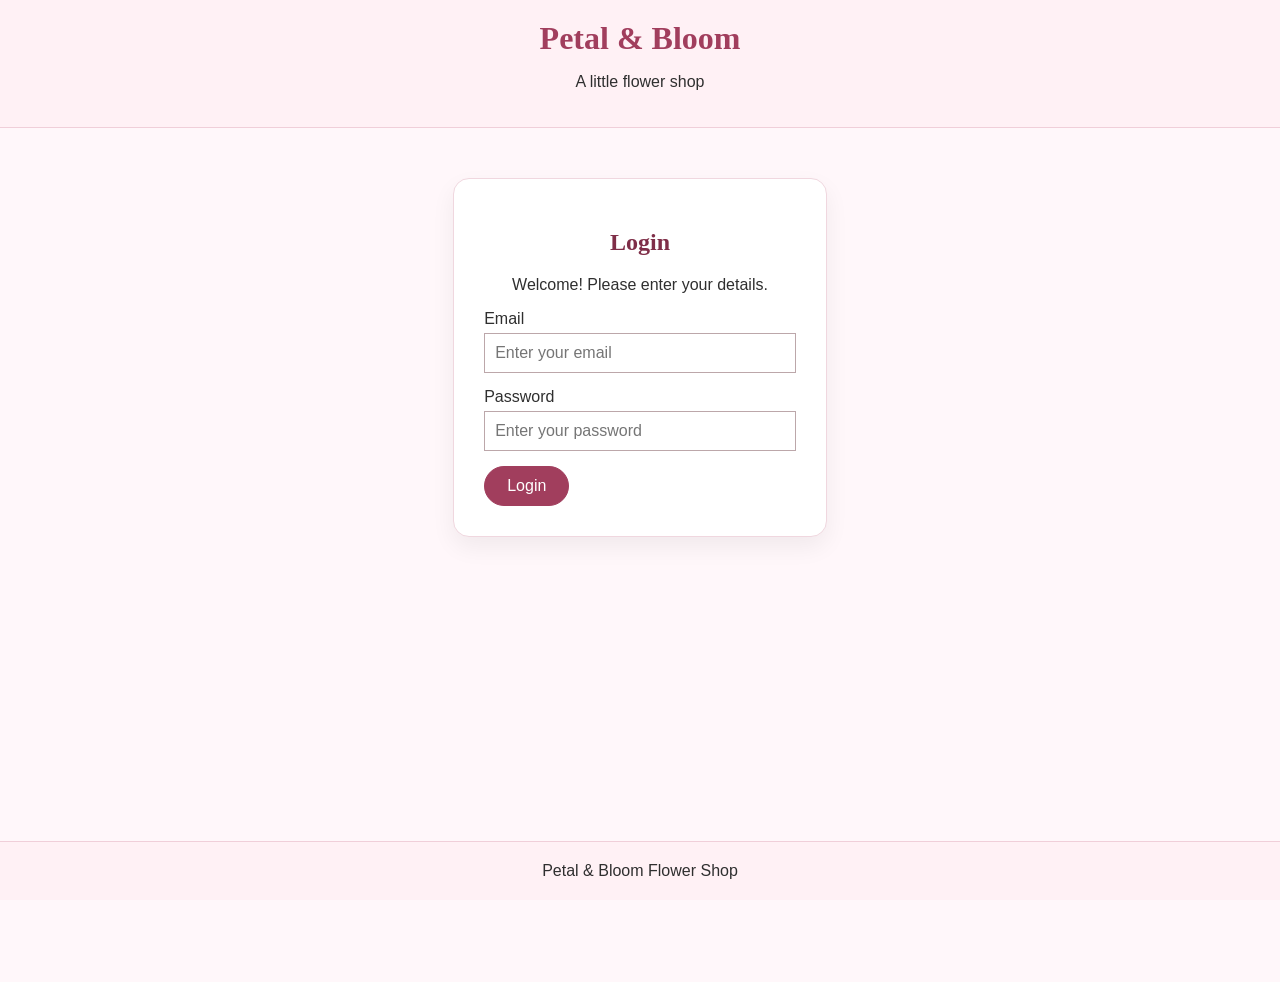
<file: index.html>
<!DOCTYPE html>
<html lang="en">
<head>
  <meta charset="UTF-8">
  <meta name="viewport" content="width=device-width, initial-scale=1.0">
  <title>Login - Petal &amp; Bloom</title>
  <link rel="stylesheet" href="style.css">
  <script src="login.js" defer></script>
</head>
<body class="login-page">
  <header>
    <h1>Petal &amp; Bloom</h1>
    <p>A little flower shop</p>
  </header>

  <main class="page">
    <h2>Login</h2>
    <p>Welcome! Please enter your details.</p>
    <form id="login-form">
      <label for="email">Email</label>
      <input id="email" type="email" placeholder="Enter your email" required>

      <label for="password">Password</label>
      <input id="password" type="password" placeholder="Enter your password" required>

      <button type="submit">Login</button>
    </form>
  </main>

  <footer>Petal &amp; Bloom Flower Shop</footer>
</body>
</html>
</file>
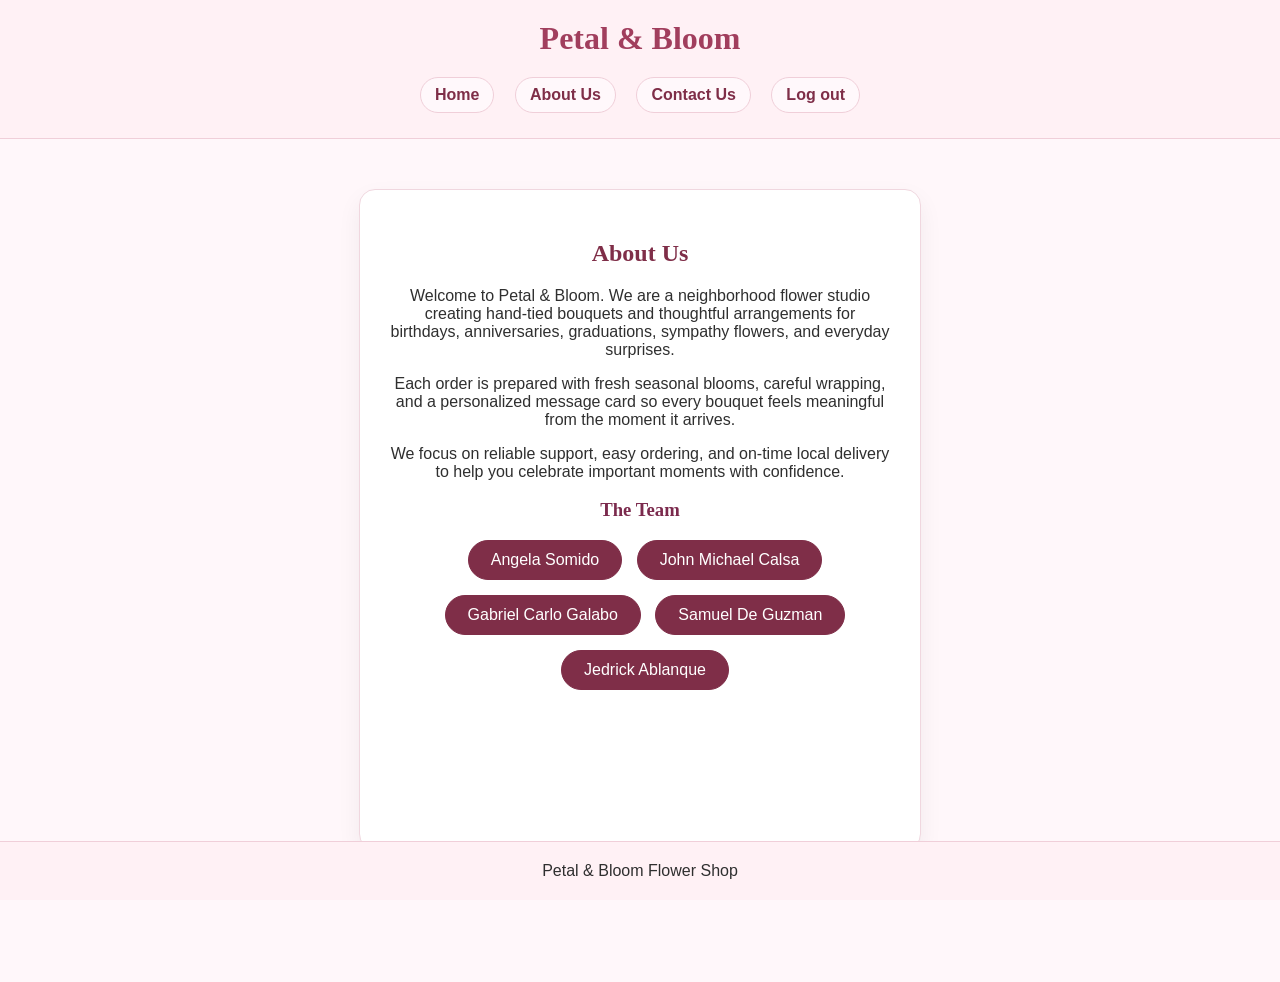
<file: About.html>
<!DOCTYPE html>
<html lang="en">
<head>
  <meta charset="UTF-8">
  <meta name="viewport" content="width=device-width, initial-scale=1.0">
  <title>About Us - Petal &amp; Bloom</title>
  <link rel="stylesheet" href="style.css">
</head>
<body>
  <header>
    <h1>Petal &amp; Bloom</h1>
    <nav>
      <a href="home.html">Home</a>
      <a href="about.html">About Us</a>
      <a href="contact.html">Contact Us</a>
      <a href="index.html">Log out</a>
    </nav>
  </header>

  <main class="page about-page">
    <h2>About Us</h2>
    <p>Welcome to Petal &amp; Bloom. We are a neighborhood flower studio creating hand-tied bouquets and thoughtful arrangements for birthdays, anniversaries, graduations, sympathy flowers, and everyday surprises.</p>
    <p>Each order is prepared with fresh seasonal blooms, careful wrapping, and a personalized message card so every bouquet feels meaningful from the moment it arrives.</p>
    <p>We focus on reliable support, easy ordering, and on-time local delivery to help you celebrate important moments with confidence.</p>
    <h3 class="team-heading">The Team</h3>
    <a class="button member-link" href="angela-somido.html">Angela Somido</a>
    <a class="button member-link" href="calsa.html">John Michael Calsa</a>
    <a class="button member-link" href="galabo.html">Gabriel Carlo Galabo</a>
    <a class="button member-link" href="deguzman.html">Samuel De Guzman</a>
     <a class="button member-link" href="ablanque.html">Jedrick Ablanque</a>
  </main>

  <footer>Petal &amp; Bloom Flower Shop</footer>
</body>
</html>
</file>
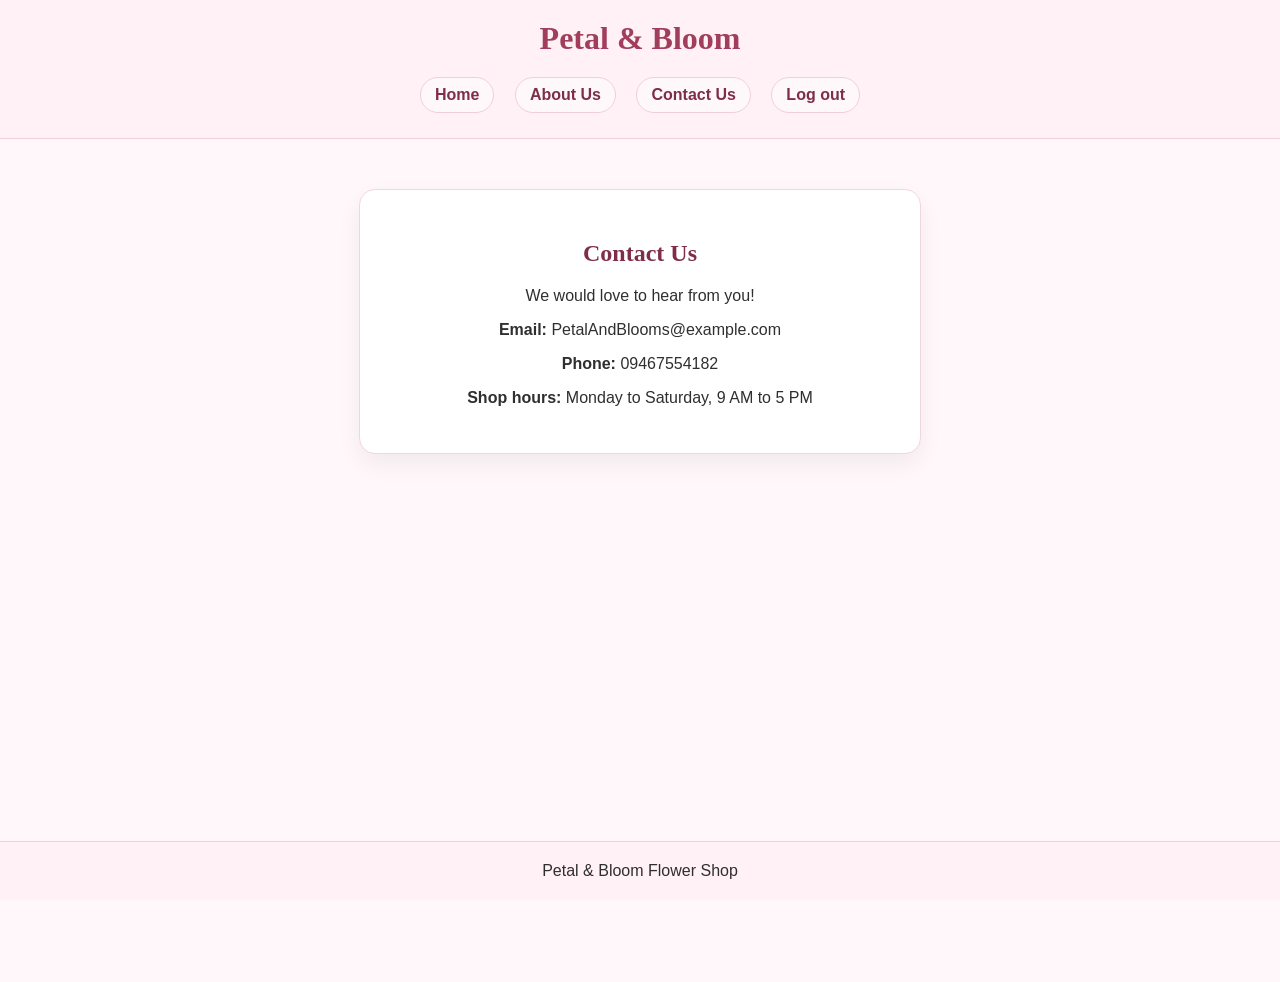
<file: contact.html>
<!DOCTYPE html>
<html lang="en">
<head>
  <meta charset="UTF-8">
  <meta name="viewport" content="width=device-width, initial-scale=1.0">
  <title>Contact Us - Petal &amp; Bloom</title>
  <link rel="stylesheet" href="style.css">
</head>
<body>
  <header>
    <h1>Petal &amp; Bloom</h1>
    <nav>
      <a href="home.html">Home</a>
      <a href="about.html">About Us</a>
      <a href="contact.html">Contact Us</a>
      <a href="index.html">Log out</a>
    </nav>
  </header>

  <main>
    <section class="page contact-page">
      <h2>Contact Us</h2>
      <p>We would love to hear from you!</p>
      <p><strong>Email:</strong> PetalAndBlooms@example.com</p>
      <p><strong>Phone:</strong> 09467554182</p>
      <p><strong>Shop hours:</strong> Monday to Saturday, 9 AM to 5 PM</p>
    </section>
  </main>

  <footer>Petal &amp; Bloom Flower Shop</footer>
</body>
</html>
</file>
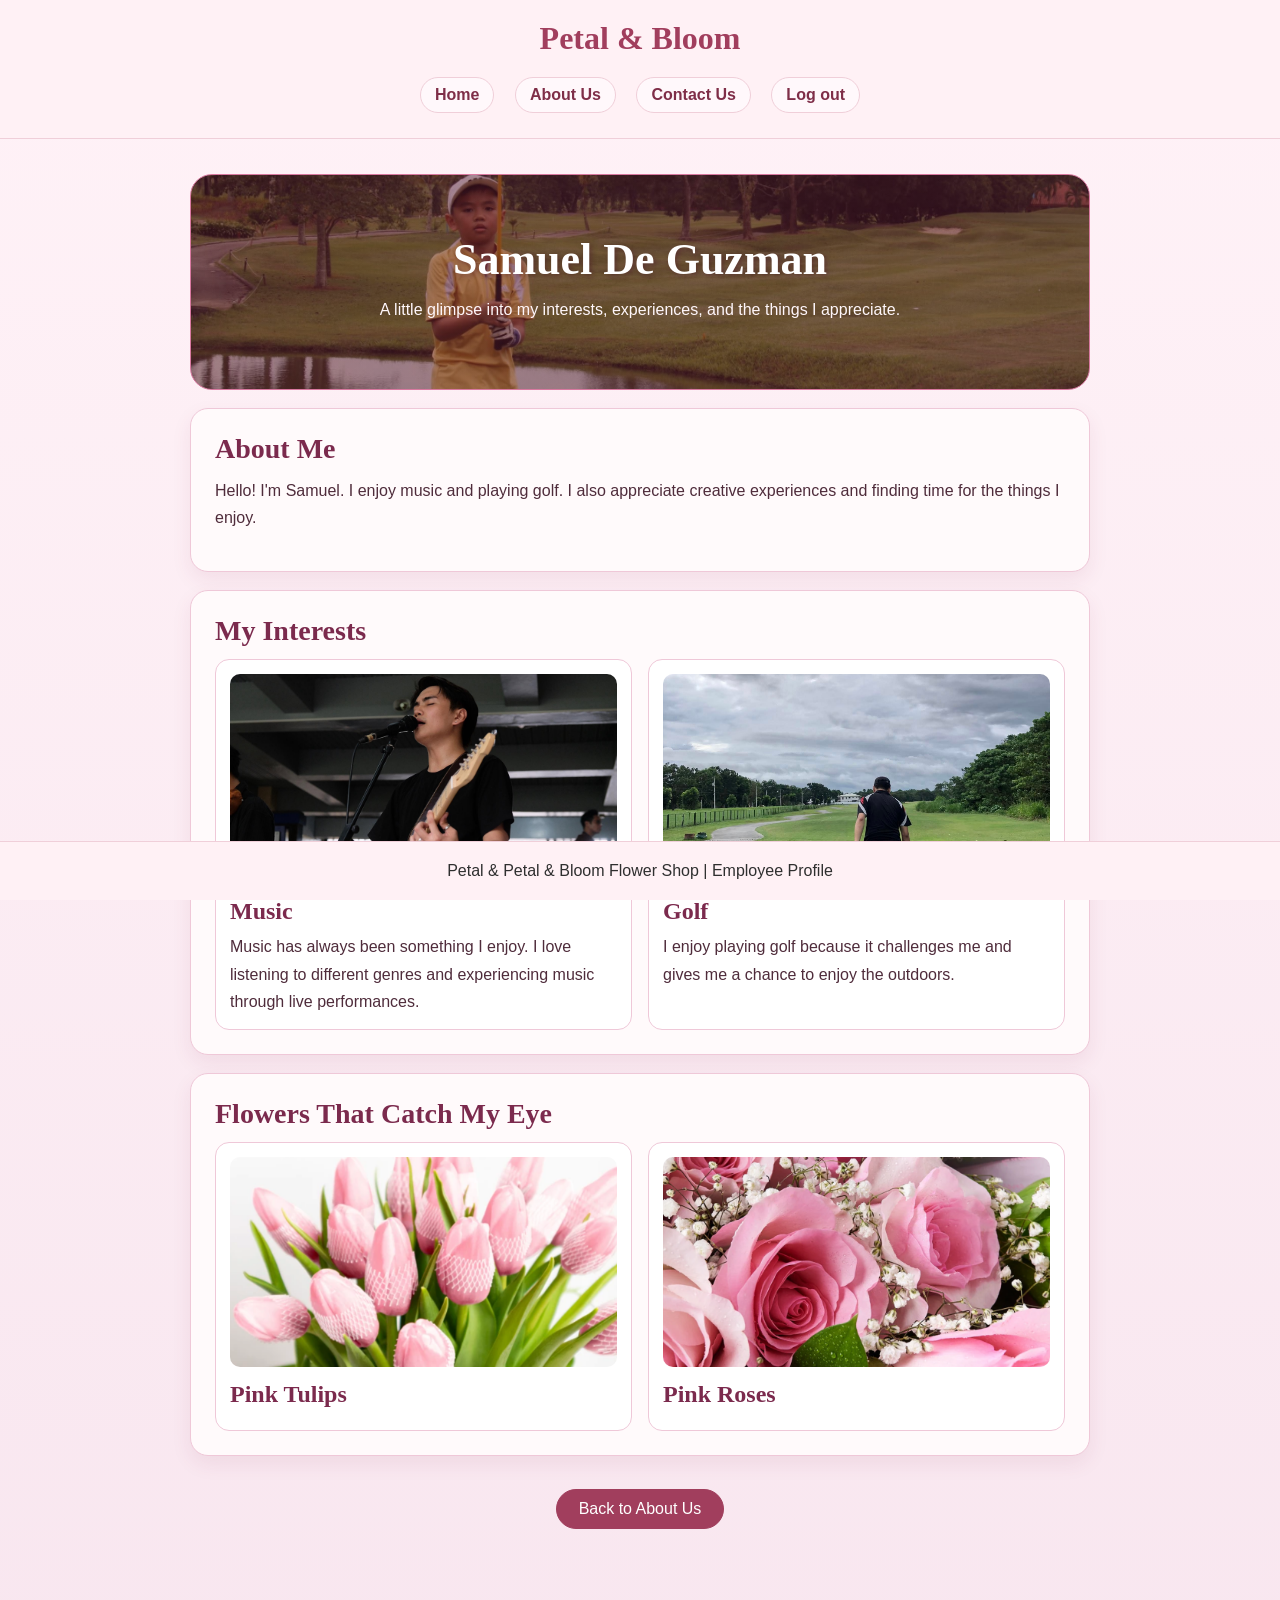
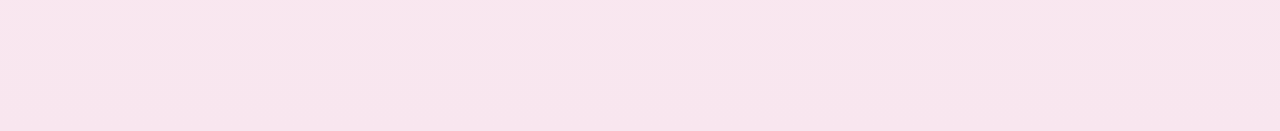
<file: deguzman.html>
<!DOCTYPE html>
<html lang="en">
<head>
  <meta charset="UTF-8">
  <meta name="viewport" content="width=device-width, initial-scale=1.0">
  <title>Samuel De Guzman - Petal &amp; Bloom</title>
  <link rel="stylesheet" href="style.css">
</head>

<body class="member-profile samuel-profile">

  <header>
    <h1>Petal &amp; Bloom</h1>
    <nav>
      <a href="home.html">Home</a>
      <a href="about.html">About Us</a>
      <a href="contact.html">Contact Us</a>
      <a href="index.html">Log out</a>
    </nav>
  </header>

  <main class="member-page-wrap">

    <!-- Hero Section -->
    <section class="member-hero">
      <div class="member-hero-content">
        <h2>Samuel De Guzman</h2>
        <p>A little glimpse into my interests, experiences, and the things I appreciate.</p>
      </div>
    </section>

        <!-- About Me -->
    <section class="member-panel">
      <div class="about-me-text">
        <h3>About Me</h3>
        <p>
          Hello! I'm Samuel. I enjoy music and playing golf.
          I also appreciate creative experiences and finding
          time for the things I enjoy.
        </p>
      </div>
    </section>

    <!-- My Interests -->
    <section class="member-panel">
      <h3>My Interests</h3>

      <div class="favorites-grid">

        <article class="favorite-card">
          <img src="images/music.jpg" alt="Samuel performing music">
          <h4>Music</h4>
          <p>
            Music has always been something I enjoy.
            I love listening to different genres and experiencing
            music through live performances.
          </p>
        </article>

        <article class="favorite-card">
          <img src="images/golf.jpg" alt="Samuel playing golf">
          <h4>Golf</h4>
          <p>
            I enjoy playing golf because it challenges me
            and gives me a chance to enjoy the outdoors.
          </p>
        </article>

      </div>
    </section>

    <!-- Flowers -->
    <section class="member-panel">
      <h3>Flowers That Catch My Eye</h3>

      <div class="favorites-grid">

        <article class="favorite-card">
          <img src="images/tulips.jpg" alt="Pink tulips">
          <h4>Pink Tulips</h4>
        </article>

        <article class="favorite-card">
          <img src="images/roses.jpg" alt="Pink roses">
          <h4>Pink Roses</h4>
        </article>

      </div>
    </section>

    <!-- Back Button -->
    <section class="member-actions">
      <a class="button" href="about.html">Back to About Us</a>
    </section>

  </main>

  <footer>Petal &amp; Petal & Bloom Flower Shop | Employee Profile</footer>

</body>
</html>
</file>
<file: style.css>
body {
  margin: 0;
  background-color: #fff7fa;
  color: #2f2f2f;
  font-family: "Helvetica Neue", Helvetica, Arial, sans-serif;
  min-height: 100vh;
  padding-bottom: 82px;
  display: flex;
  flex-direction: column;
}

main {
  flex: 1;
}

.login-page main.page {
  flex: 0 0 auto;
}

header {
  padding: 20px;
  background-color: #fff1f5;
  text-align: center;
  border-bottom: 1px solid #f0cfd9;
}

header h1 {
  margin: 0;
  color: #a13e5d;
}

nav {
  margin-top: 15px;
}

nav a {
  display: inline-block;
  margin: 5px 8px;
  padding: 8px 14px;
  border-radius: 999px;
  border: 1px solid #f0cfd9;
  background-color: #fff8fb;
  color: #7f2e48;
  font-weight: 600;
  text-decoration: none;
  transition: all 0.2s ease;
}

nav a:hover {
  border-color: #a13e5d;
  color: #a13e5d;
  transform: translateY(-1px);
}

a {
  color: #a13e5d;
}

h2 {
  color: #7f2e48;
}

h1,
h2,
h3 {
  font-family: Georgia, "Times New Roman", serif;
}

.page {
  max-width: 500px;
  margin: 50px auto;
  padding: 30px;
  border: 1px solid #f0d7df;
  border-radius: 16px;
  background-color: #ffffff;
  box-shadow: 0 10px 24px rgba(0, 0, 0, 0.06);
  text-align: center;
}

form {
  text-align: left;
}

label {
  display: block;
  margin-top: 15px;
}

input {
  box-sizing: border-box;
  width: 100%;
  margin-top: 5px;
  padding: 10px;
  border: 1px solid #bca7aa;
  font: inherit;
}

button,
.button {
  display: inline-block;
  margin-top: 15px;
  padding: 10px 22px;
  border: 1px solid #a13e5d;
  border-radius: 999px;
  background-color: #a13e5d;
  color: #ffffff;
  font-weight: 600;
  font: inherit;
  text-decoration: none;
  cursor: pointer;
  transition: all 0.2s ease;
}

button:hover,
.button:hover {
  border-color: #8a2f4b;
  background-color: #8a2f4b;
  transform: translateY(-1px);
}

.note {
  color: #6a5a5d;
  font-size: 13px;
}

.welcome {
  padding: 80px 30px;
  background-color: #fff0f5;
  background-image: linear-gradient(rgba(255, 245, 249, 0.78), rgba(255, 245, 249, 0.78)), url("https://i.pinimg.com/736x/33/c2/3c/33c23c6570d251abd1d20c1be199b32e.jpg");
  background-position: center;
  background-size: cover;
  background-repeat: no-repeat;
}

.welcome div {
  max-width: 560px;
  margin: 0 auto;
  text-align: center;
}

.intro,
.bouquets {
  padding: 40px 20px;
  text-align: center;
}

.intro p {
  max-width: 550px;
  margin: 0 auto 15px;
}

.bouquets {
  background-color: #fff3f8;
  padding-bottom: 48px;
}

.flower-list {
  display: flex;
  justify-content: center;
  flex-wrap: wrap;
  gap: 20px;
}

.flower-card {
  width: 180px;
  padding: 15px;
  border: 1px solid #f0d7df;
  border-radius: 14px;
  background-color: #ffffff;
  background-position: center;
  background-size: cover;
  background-repeat: no-repeat;
  position: relative;
  overflow: hidden;
}

.flower-card::before {
  content: "";
  position: absolute;
  inset: 0;
  background: rgba(255, 255, 255, 0.78);
}

.flower-card img {
  position: relative;
  z-index: 1;
  width: 170px;
  height: 180px;
  max-width: 100%;
  object-fit: contain;
  mix-blend-mode: multiply;
  filter: drop-shadow(0 5px 8px rgba(73, 59, 61, 0.28));
}

.flower-card h3 {
  position: relative;
  z-index: 1;
  margin-top: 10px;
}

.flower-card p {
  position: relative;
  z-index: 1;
}

.flower-card:nth-child(1) {
  background-image: url("https://i.pinimg.com/736x/82/b0/37/82b03758ce06ffacf2e92c999945d114.jpg");
}

.flower-card:nth-child(2) {
  background-image: url("https://i.pinimg.com/736x/80/35/6d/80356d6288bc49382ddcc34a6c154680.jpg");
}

.flower-card:nth-child(3) {
  background-image: url("https://i.pinimg.com/736x/b7/c6/a5/b7c6a548b51b48ed47c76b0708c887e2.jpg");
}

.about-page {
  background-image: linear-gradient(rgba(255, 255, 255, 0.84), rgba(255, 255, 255, 0.84)), url("https://i.pinimg.com/736x/f1/84/7e/f1847e420e139b4f65e4b6c890102ca3.jpg");
  background-position: center;
  background-size: cover;
  background-repeat: no-repeat;
}

.contact-page {
  background-image: linear-gradient(rgba(255, 255, 255, 0.88), rgba(255, 255, 255, 0.88)), url("https://i.pinimg.com/736x/83/8b/37/838b373fff0117ec9ea035d456ef9dac.jpg");
  background-position: center;
  background-size: cover;
  background-repeat: no-repeat;
}

.team-heading {
  margin: 18px 0 4px;
  color: #7b2a4d;
}

.member-link {
  margin-left: 10px;
  background-color: #7f2e48;
  border-color: #7f2e48;
}

.member-link:hover {
  background-color: #69253a;
  border-color: #69253a;
}

.member-profile {
  background: linear-gradient(180deg, #fff2f7 0%, #f8e6ef 100%);
}

.member-page-wrap {
  max-width: 900px;
  margin: 35px auto 90px;
  padding: 0 20px 30px;
}

.member-hero {
  border: 1px solid #d879a0;
  border-radius: 22px;
  overflow: hidden;
  background: linear-gradient(135deg, #d9578a, #b83d70, #91345f);
  background-size: cover;
  background-position: center;
  color: #fff7fb;
}

/* Samuel De Guzman's Hero Image Only */
.samuel-profile .member-hero {
  background-image:
    linear-gradient(rgba(83, 23, 45, 0.5), rgba(83, 23, 45, 0.5)),
    url("images/hero.jpg");

  background-size: cover;
  background-position: center;
}

.member-hero-content {
  padding: 54px 28px;
  text-align: center;
}

.member-hero h2 {
  margin: 5px 0 10px;
  color: #ffffff;
  font-size: 44px;
  text-shadow: 2px 2px 5px rgba(70, 15, 40, 0.4);
}

.member-panel {
  margin-top: 18px;
  padding: 24px;
  border: 1px solid #efc8d8;
  border-radius: 18px;
  background-color: #fffafb;
  box-shadow: 0 8px 20px rgba(122, 43, 79, 0.08);
}

.member-panel h3 {
  margin-top: 0;
  margin-bottom: 12px;
  color: #7b2a4d;
  font-size: 28px;
}

.member-panel p {
  margin-top: 0;
  color: #4f2c3b;
  line-height: 1.7;
}

.favorites-grid {
  display: grid;
  grid-template-columns: repeat(2, minmax(220px, 1fr));
  gap: 16px;
}

.favorite-card {
  border: 1px solid #efc8d8;
  border-radius: 14px;
  background-color: #ffffff;
  padding: 14px;
}

.favorite-card img {
  width: 100%;
  height: 210px;
  object-fit: cover;
  border-radius: 10px;
}

.favorite-card h4 {
  margin: 10px 0 8px;
  font-family: Georgia, "Times New Roman", serif;
  color: #7b2a4d;
  font-size: 24px;
}

.favorite-card p {
  margin: 0;
}

.moodboard-grid {
  display: grid;
  grid-template-columns: repeat(3, minmax(0, 1fr));
  gap: 12px;
}

.moodboard-grid img {
  width: 100%;
  height: 190px;
  object-fit: cover;
  border-radius: 12px;
  border: 1px solid #efc8d8;
}

.member-actions {
  margin-top: 18px;
  text-align: center;
}

footer {
  position: fixed;
  left: 0;
  right: 0;
  bottom: 0;
  z-index: 10;
  padding: 20px;
  border-top: 1px solid #f0cfd9;
  background-color: #fff1f5;
  text-align: center;
}

@media (max-width: 600px) {
  .page {
    margin: 30px 20px;
    padding: 20px;
  }

  .welcome {
    padding: 60px 20px;
  }

  .member-hero h2 {
    font-size: 36px;
  }

  .favorites-grid,
  .moodboard-grid {
    grid-template-columns: 1fr;
  }
}

/* general settings */

/* galabo profile */
.profile-page {
    background: linear-gradient(180deg, #fff2f7 0%, #f8e6ef 100%);
}

/* profile pic */
.profile-container {
    max-width: 900px;
    margin: 35px auto 90px;
    padding: 20px;
}

/* header */
.profile-header {
    display: flex;
    align-items: center;
    gap: 45px;
    padding: 30px;
    border: 1px solid #efc8d8;
    border-radius: 18px;
    background-color: #fffafb;
    box-shadow: 0 8px 20px rgba(122, 43, 79, 0.08);
}

.profile-picture {
    width: 160px;
    height: 160px;
    border-radius: 50%;
    object-fit: cover;
    border: 4px solid #f0cfd9;
}

.profile-info h2 {
    margin-bottom: 20px;
    color: #7b2a4d;
    font-size: 26px;
}

.profile-info h3 {
    margin-bottom: 8px;
    color: #7b2a4d;
    font-size: 20px;
}

.profile-info p {
    margin: 6px 0;
    color: #4f2c3b;
    font-size: 14px;
    line-height: 1.6;
}

/* stats */
.profile-stats {
    display: flex;
    gap: 25px;
    margin-bottom: 20px;
}

.profile-stats p {
    color: #6a5a5d;
    font-size: 14px;
}

.profile-stats strong {
    color: #a13e5d;
}

/* divider */
.profile-container hr {
    margin: 25px 0;
    border: none;
    border-top: 1px solid #efc8d8;
}

/* aboutMe */
.about-me {
    margin-top: 20px;
    padding: 24px;
    border: 1px solid #efc8d8;
    border-radius: 18px;
    background-color: #fffafb;
    box-shadow: 0 8px 20px rgba(122, 43, 79, 0.08);
}

.about-me h3,
.gallery h3 {
    margin-top: 0;
    margin-bottom: 15px;
    color: #7b2a4d;
    font-size: 26px;
}

.about-me p {
    color: #4f2c3b;
    font-size: 14px;
    line-height: 1.8;
    margin-bottom: 12px;
}

/* gallery */
.gallery {
    margin-top: 20px;
    padding: 24px;
    border: 1px solid #efc8d8;
    border-radius: 18px;
    background-color: #fffafb;
    box-shadow: 0 8px 20px rgba(122, 43, 79, 0.08);
}

.gallery-grid {
    display: grid;
    grid-template-columns: repeat(3, 1fr);
    gap: 15px;
}

.gallery-grid img {
    width: 100%;
    height: 220px;
    object-fit: cover;
    border: 1px solid #efc8d8;
    border-radius: 12px;
}

/* back */
.back-button {
    margin-top: 25px;
    text-align: center;
}
</file>
